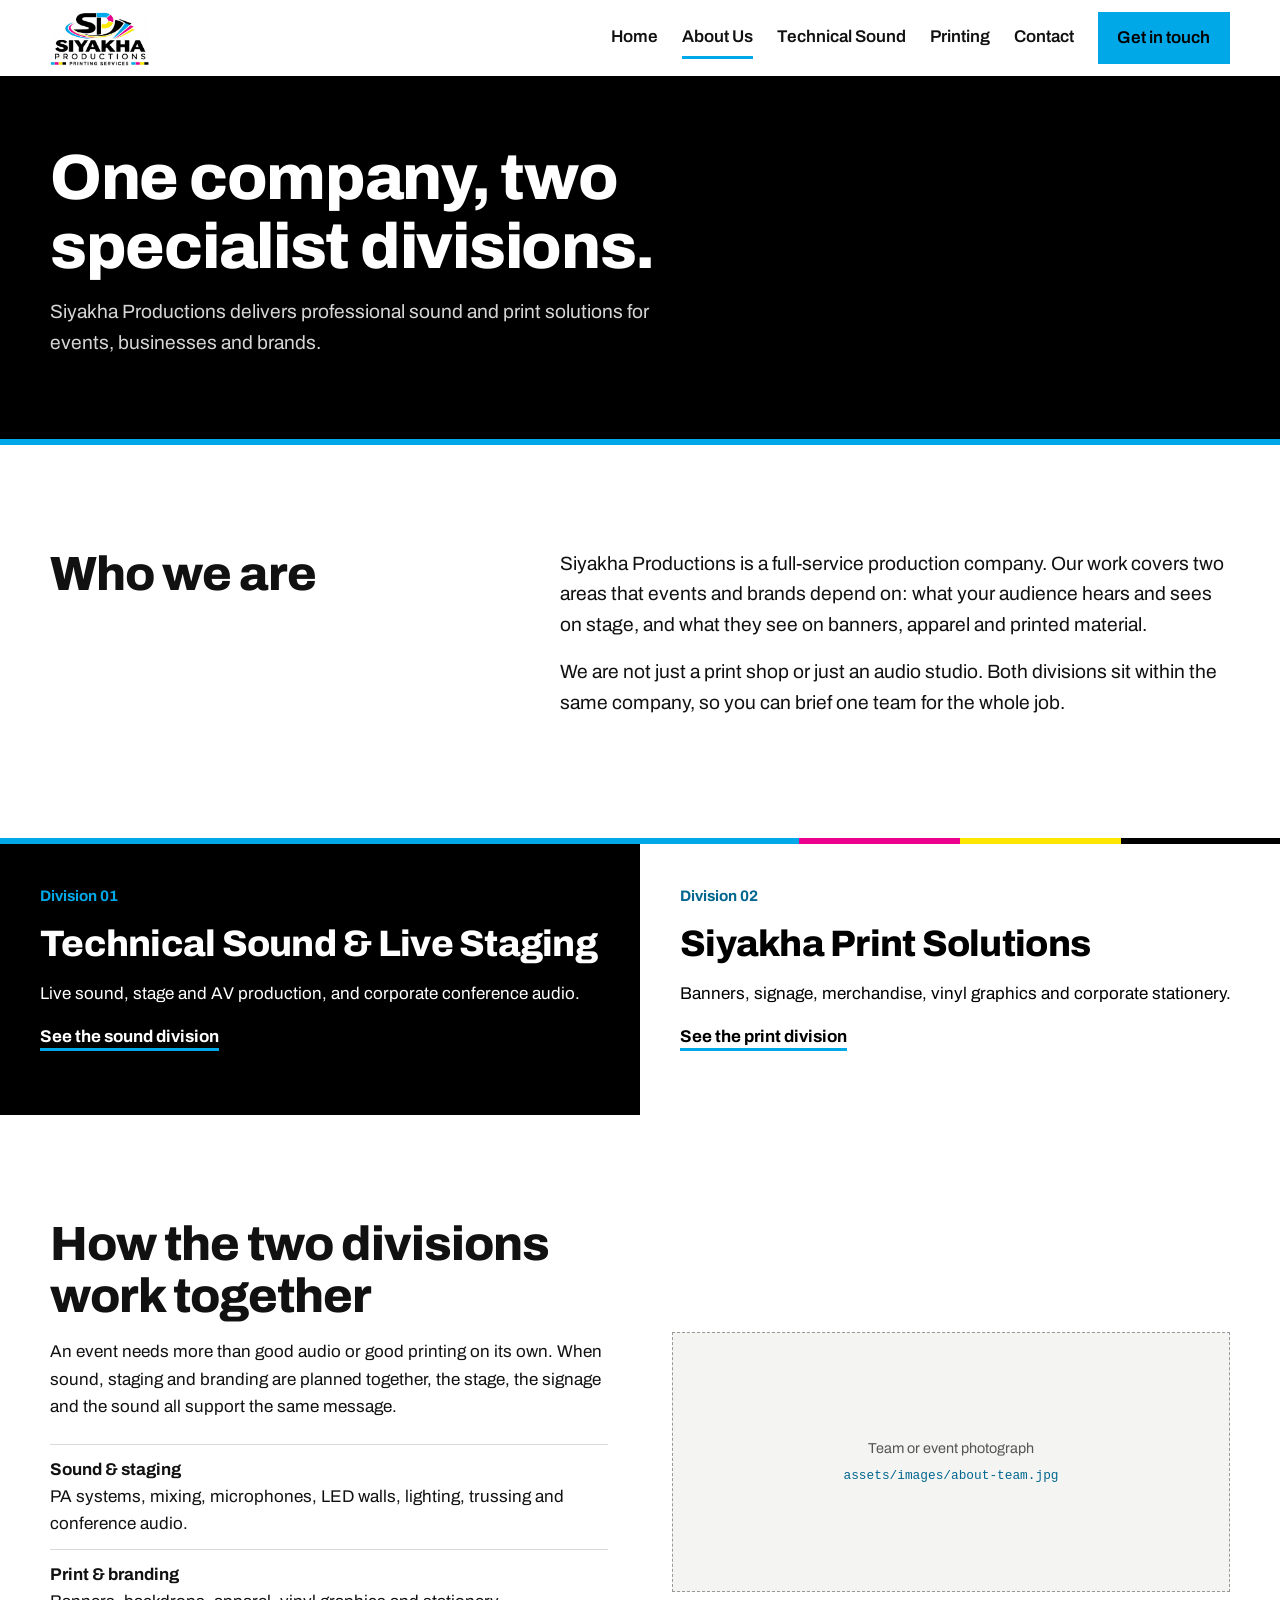
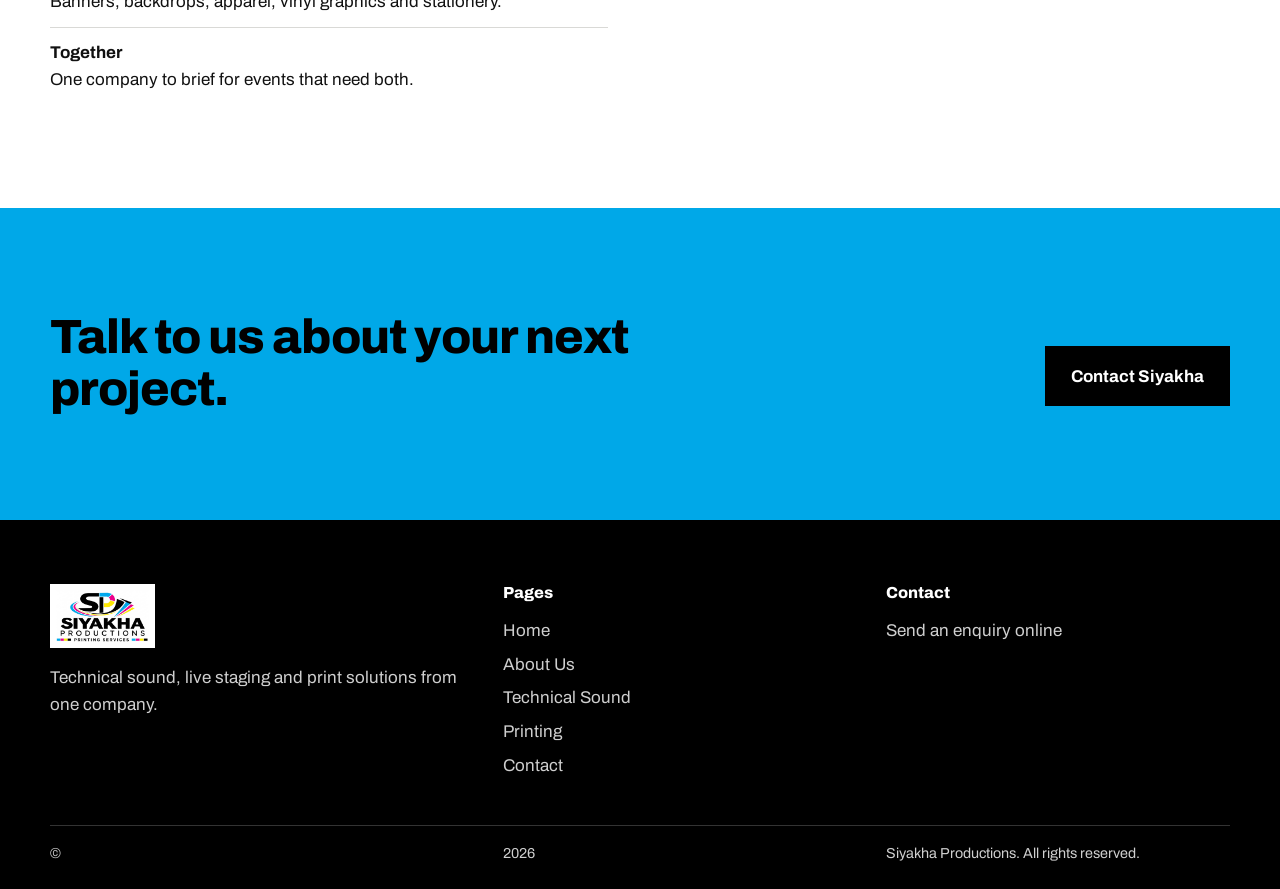
<file: about.html>
<!DOCTYPE html>
<html lang="en">
<head>
<meta charset="utf-8">
<meta name="viewport" content="width=device-width, initial-scale=1">
<title>About Us | Siyakha Productions</title>
<meta name="description" content="Siyakha Productions is a full-service production company with two specialised divisions: technical sound and live staging, and print solutions.">
<meta property="og:title" content="About Us | Siyakha Productions">
<meta property="og:description" content="Siyakha Productions is a full-service production company with two specialised divisions: technical sound and live staging, and print solutions.">
<meta property="og:type" content="website">
<!-- Add og:url, og:image and a canonical link once the final domain is confirmed -->
<link rel="preconnect" href="https://fonts.googleapis.com">
<link rel="preconnect" href="https://fonts.gstatic.com" crossorigin>
<link href="https://fonts.googleapis.com/css2?family=Archivo:wght@400;600;700;800&display=swap" rel="stylesheet">
<link rel="stylesheet" href="css/style.css">
</head>
<body>
<a class="skip" href="#main">Skip to content</a>
<header class="site-header">
  <div class="wrap">
    <a class="brand" href="index.html" aria-label="Siyakha Productions home"><img src="assets/logos/siyakha-logo.jpg" alt="Siyakha Productions logo" width="100" height="56"></a>
    <button class="menu-toggle" aria-expanded="false" aria-controls="site-nav">Menu</button>
    <nav class="nav" id="site-nav" aria-label="Main">
      <a href="index.html">Home</a><a href="about.html" aria-current="page">About Us</a><a href="technical-sound.html">Technical Sound</a><a href="printing.html">Printing</a><a href="contact.html">Contact</a>
      <a class="btn" href="contact.html">Get in touch</a>
    </nav>
  </div>
</header>
<main id="main">
  <section class="page-hero ">
    <div class="wrap">
      <h1>One company, two specialist divisions.</h1>
      <p class="lead">Siyakha Productions delivers professional sound and print solutions for events, businesses and brands.</p>
    </div>
  </section>

  <section class="intro" aria-labelledby="who-title">
    <div class="wrap">
      <h2 id="who-title">Who we are</h2>
      <div>
        <p>Siyakha Productions is a full-service production company. Our work covers two areas that events and brands depend on: what your audience hears and sees on stage, and what they see on banners, apparel and printed material.</p>
        <p>We are not just a print shop or just an audio studio. Both divisions sit within the same company, so you can brief one team for the whole job.</p>
      </div>
    </div>
  </section>
  <div class="doors" id="divisions">
    <a class="door sound" href="technical-sound.html">
      <span class="tag">Division 01</span>
      <h2>Technical Sound &amp; Live Staging</h2>
      <p>Live sound, stage and AV production, and corporate conference audio.</p>
      <span class="go">See the sound division</span>
    </a>
    <a class="door print" href="printing.html">
      <span class="tag">Division 02</span>
      <h2>Siyakha Print Solutions</h2>
      <p>Banners, signage, merchandise, vinyl graphics and corporate stationery.</p>
      <span class="go">See the print division</span>
    </a>
  </div>

  <section class="division" aria-labelledby="approach-title">
    <div class="wrap">
      <div>
        <h2 id="approach-title">How the two divisions work together</h2>
        <p>An event needs more than good audio or good printing on its own. When sound, staging and branding are planned together, the stage, the signage and the sound all support the same message.</p>
        <ul class="plain">
          <li><strong>Sound &amp; staging</strong>PA systems, mixing, microphones, LED walls, lighting, trussing and conference audio.</li>
          <li><strong>Print &amp; branding</strong>Banners, backdrops, apparel, vinyl graphics and stationery.</li>
          <li><strong>Together</strong>One company to brief for events that need both.</li>
        </ul>
      </div>
      <div class="ph light media" role="img" aria-label="Photo placeholder: Team or event photograph"><span>Team or event photograph<code>assets/images/about-team.jpg</code></span></div>
    </div>
  </section>
  <section class="cta" aria-labelledby="cta-title">
    <div class="wrap">
      <h2 id="cta-title">Talk to us about your next project.</h2>
      <div class="hero-actions"><a class="btn" href="contact.html">Contact Siyakha</a></div>
    </div>
  </section>
</main>
<footer class="site-footer">
  <div class="wrap">
    <div>
      <img src="assets/logos/siyakha-logo.jpg" alt="Siyakha Productions logo" width="115" height="64" loading="lazy">
      <p>Technical sound, live staging and print solutions from one company.</p>
    </div>
    <nav aria-label="Footer">
      <h2>Pages</h2>
      <ul>
        <li><a href="index.html">Home</a></li>
        <li><a href="about.html">About Us</a></li>
        <li><a href="technical-sound.html">Technical Sound</a></li>
        <li><a href="printing.html">Printing</a></li>
        <li><a href="contact.html">Contact</a></li>
      </ul>
    </nav>
    <div>
      <h2>Contact</h2>
      <!-- Add verified phone, email and address here once supplied -->
      <p><a href="contact.html">Send an enquiry online</a></p>
    </div>
  </div>
  <div class="wrap legal">&copy; <span id="year">2026</span> Siyakha Productions. All rights reserved.</div>
</footer>
<script src="js/main.js"></script>
</body>
</html>
</file>
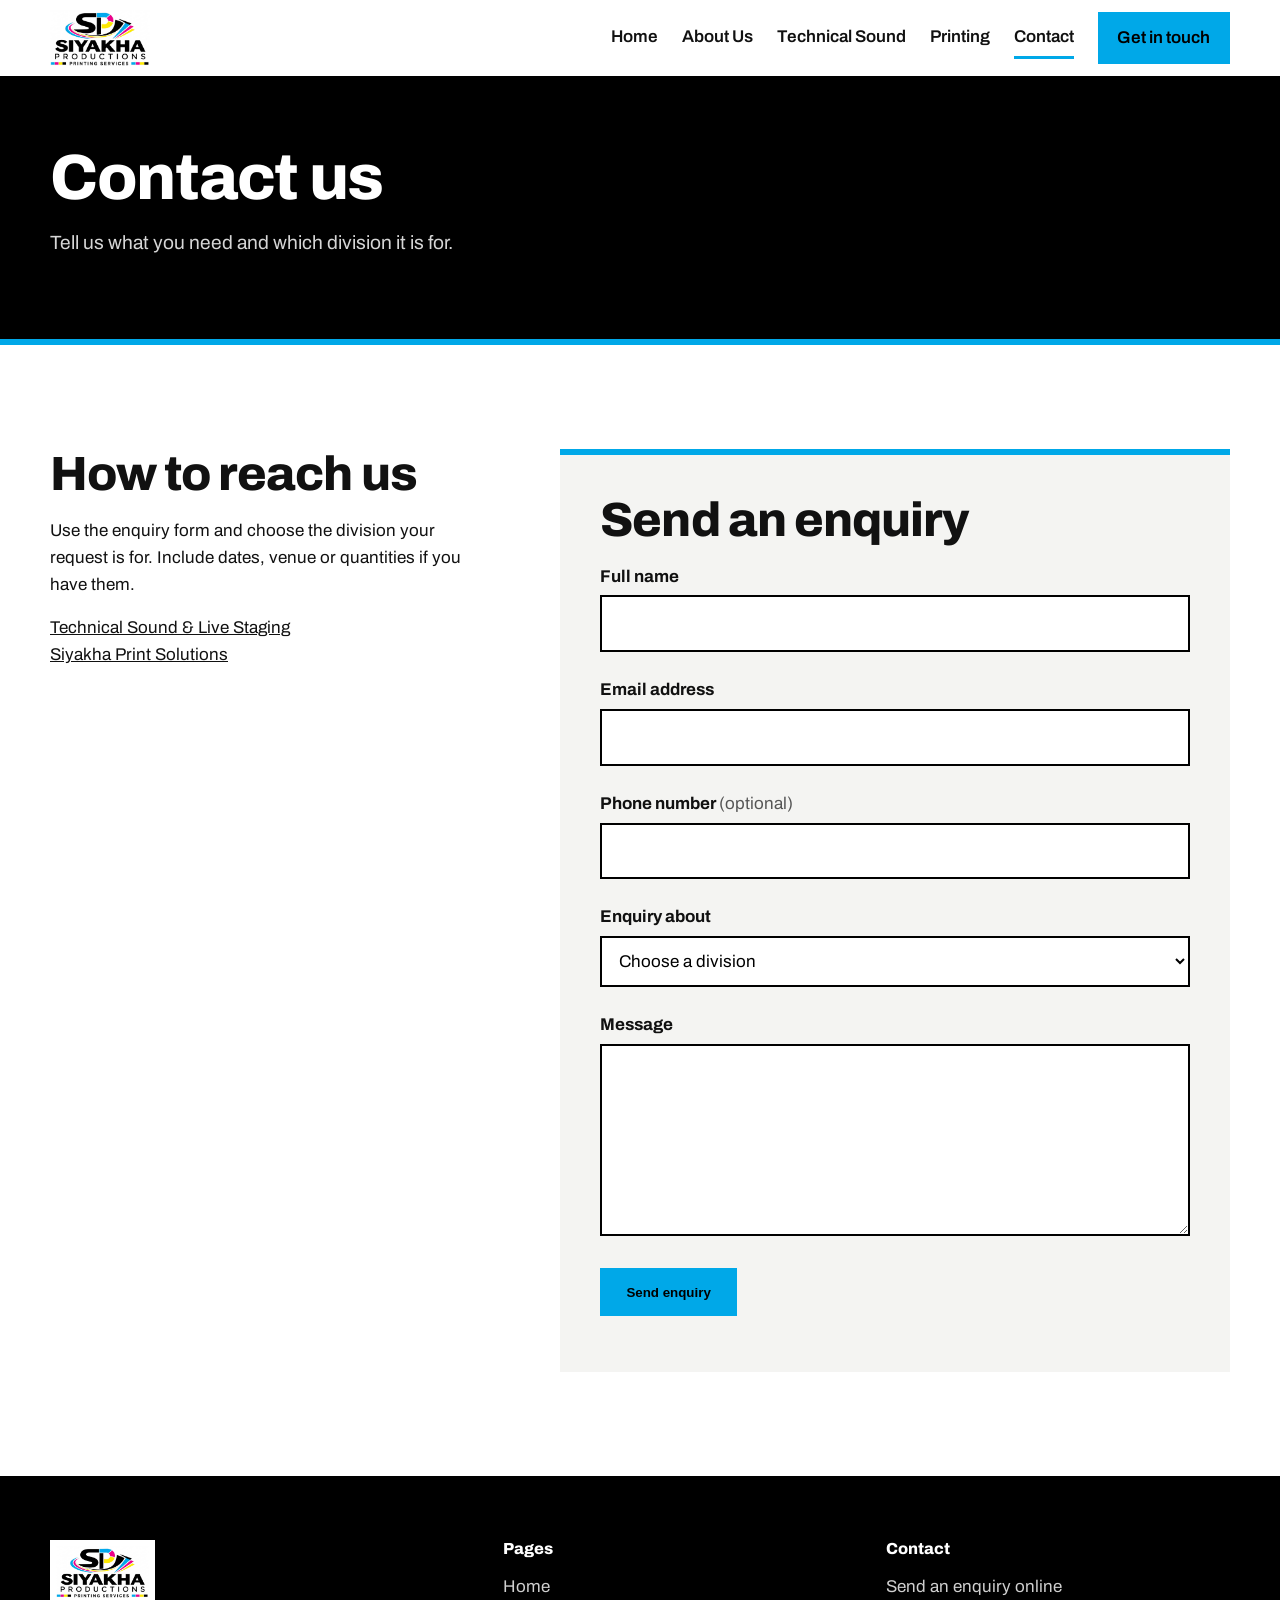
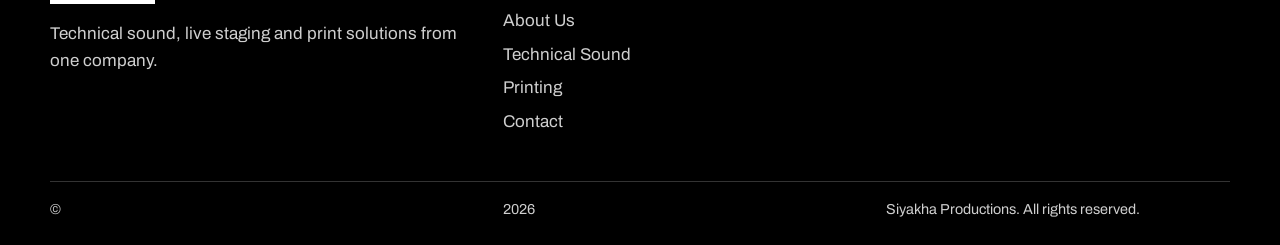
<file: contact.html>
<!DOCTYPE html>
<html lang="en">
<head>
<meta charset="utf-8">
<meta name="viewport" content="width=device-width, initial-scale=1">
<title>Contact | Siyakha Productions</title>
<meta name="description" content="Send an enquiry to Siyakha Productions about technical sound and live staging or print solutions.">
<meta property="og:title" content="Contact | Siyakha Productions">
<meta property="og:description" content="Send an enquiry to Siyakha Productions about technical sound and live staging or print solutions.">
<meta property="og:type" content="website">
<!-- Add og:url, og:image and a canonical link once the final domain is confirmed -->
<link rel="preconnect" href="https://fonts.googleapis.com">
<link rel="preconnect" href="https://fonts.gstatic.com" crossorigin>
<link href="https://fonts.googleapis.com/css2?family=Archivo:wght@400;600;700;800&display=swap" rel="stylesheet">
<link rel="stylesheet" href="css/style.css">
</head>
<body>
<a class="skip" href="#main">Skip to content</a>
<header class="site-header">
  <div class="wrap">
    <a class="brand" href="index.html" aria-label="Siyakha Productions home"><img src="assets/logos/siyakha-logo.jpg" alt="Siyakha Productions logo" width="100" height="56"></a>
    <button class="menu-toggle" aria-expanded="false" aria-controls="site-nav">Menu</button>
    <nav class="nav" id="site-nav" aria-label="Main">
      <a href="index.html">Home</a><a href="about.html">About Us</a><a href="technical-sound.html">Technical Sound</a><a href="printing.html">Printing</a><a href="contact.html" aria-current="page">Contact</a>
      <a class="btn" href="contact.html">Get in touch</a>
    </nav>
  </div>
</header>
<main id="main">
  <section class="page-hero ">
    <div class="wrap">
      <h1>Contact us</h1>
      <p class="lead">Tell us what you need and which division it is for.</p>
    </div>
  </section>

  <section class="contact" aria-labelledby="form-title">
    <div class="wrap">
      <div class="contact-info">
        <h2>How to reach us</h2>
        <!-- Add verified phone, email and address here (use tel: and mailto: links) -->
        <p>Use the enquiry form and choose the division your request is for. Include dates, venue or quantities if you have them.</p>
        <p><a href="technical-sound.html">Technical Sound &amp; Live Staging</a><br><a href="printing.html">Siyakha Print Solutions</a></p>
      </div>
      <form id="enquiry-form" class="form" method="post" novalidate data-endpoint="https://formspree.io/f/YOUR_FORM_ID">
        <h2 id="form-title">Send an enquiry</h2>
        <div class="field"><label for="name">Full name</label><input id="name" name="name" type="text" autocomplete="name" required aria-describedby="name-err"><span class="err" id="name-err"></span></div>
        <div class="field"><label for="email">Email address</label><input id="email" name="email" type="email" autocomplete="email" required aria-describedby="email-err"><span class="err" id="email-err"></span></div>
        <div class="field"><label for="phone">Phone number <span class="opt">(optional)</span></label><input id="phone" name="phone" type="tel" autocomplete="tel"></div>
        <div class="field"><label for="division">Enquiry about</label>
          <select id="division" name="division" required aria-describedby="division-err"><option value="">Choose a division</option><option value="sound">Technical Sound &amp; Live Staging</option><option value="print">Siyakha Print Solutions</option></select><span class="err" id="division-err"></span></div>
        <div class="field"><label for="message">Message</label><textarea id="message" name="message" rows="6" required aria-describedby="message-err"></textarea><span class="err" id="message-err"></span></div>
        <div class="hp" aria-hidden="true"><label for="_gotcha">Leave this empty</label><input id="_gotcha" name="_gotcha" type="text" tabindex="-1" autocomplete="off"></div>
        <button class="btn" type="submit">Send enquiry</button>
        <p class="status" id="form-status" role="status" aria-live="polite"></p>
      </form>
    </div>
  </section>
</main>
<footer class="site-footer">
  <div class="wrap">
    <div>
      <img src="assets/logos/siyakha-logo.jpg" alt="Siyakha Productions logo" width="115" height="64" loading="lazy">
      <p>Technical sound, live staging and print solutions from one company.</p>
    </div>
    <nav aria-label="Footer">
      <h2>Pages</h2>
      <ul>
        <li><a href="index.html">Home</a></li>
        <li><a href="about.html">About Us</a></li>
        <li><a href="technical-sound.html">Technical Sound</a></li>
        <li><a href="printing.html">Printing</a></li>
        <li><a href="contact.html">Contact</a></li>
      </ul>
    </nav>
    <div>
      <h2>Contact</h2>
      <!-- Add verified phone, email and address here once supplied -->
      <p><a href="contact.html">Send an enquiry online</a></p>
    </div>
  </div>
  <div class="wrap legal">&copy; <span id="year">2026</span> Siyakha Productions. All rights reserved.</div>
</footer>
<script src="js/main.js"></script><script src="js/forms.js"></script>
</body>
</html>
</file>
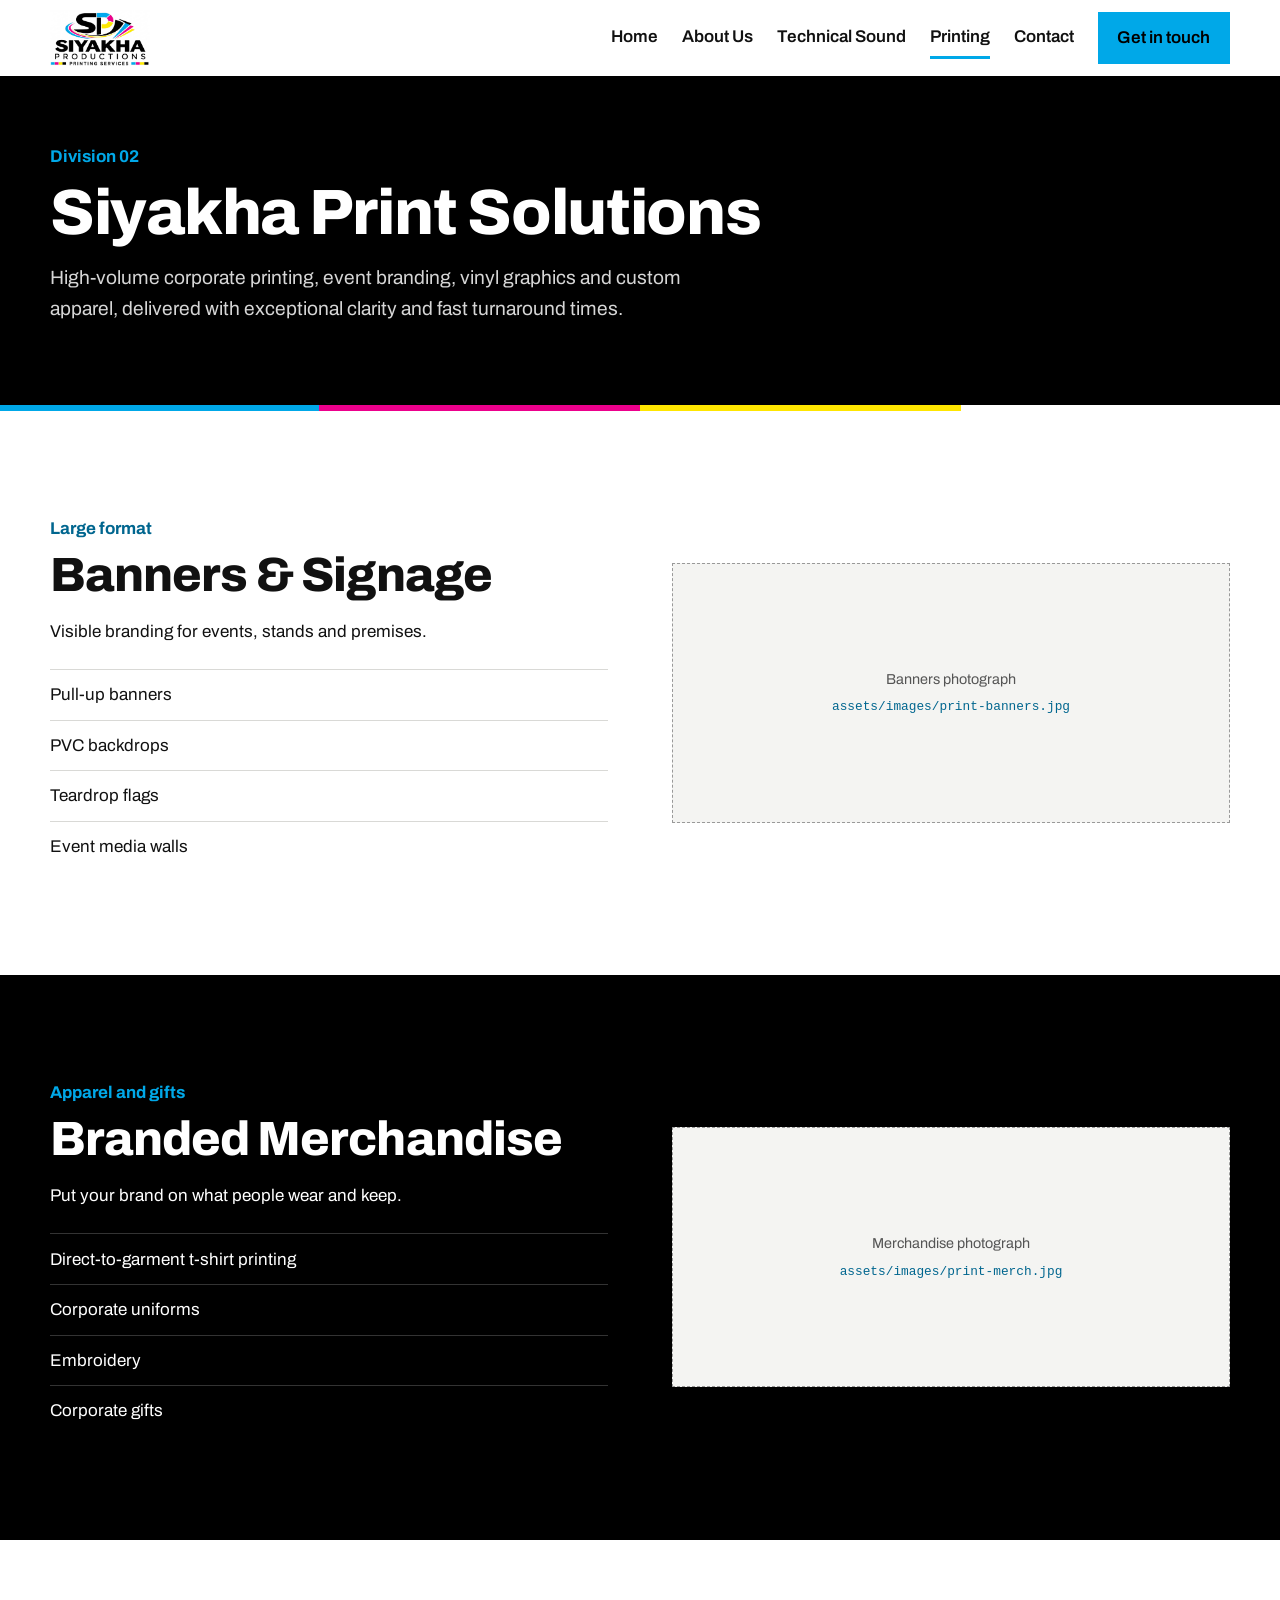
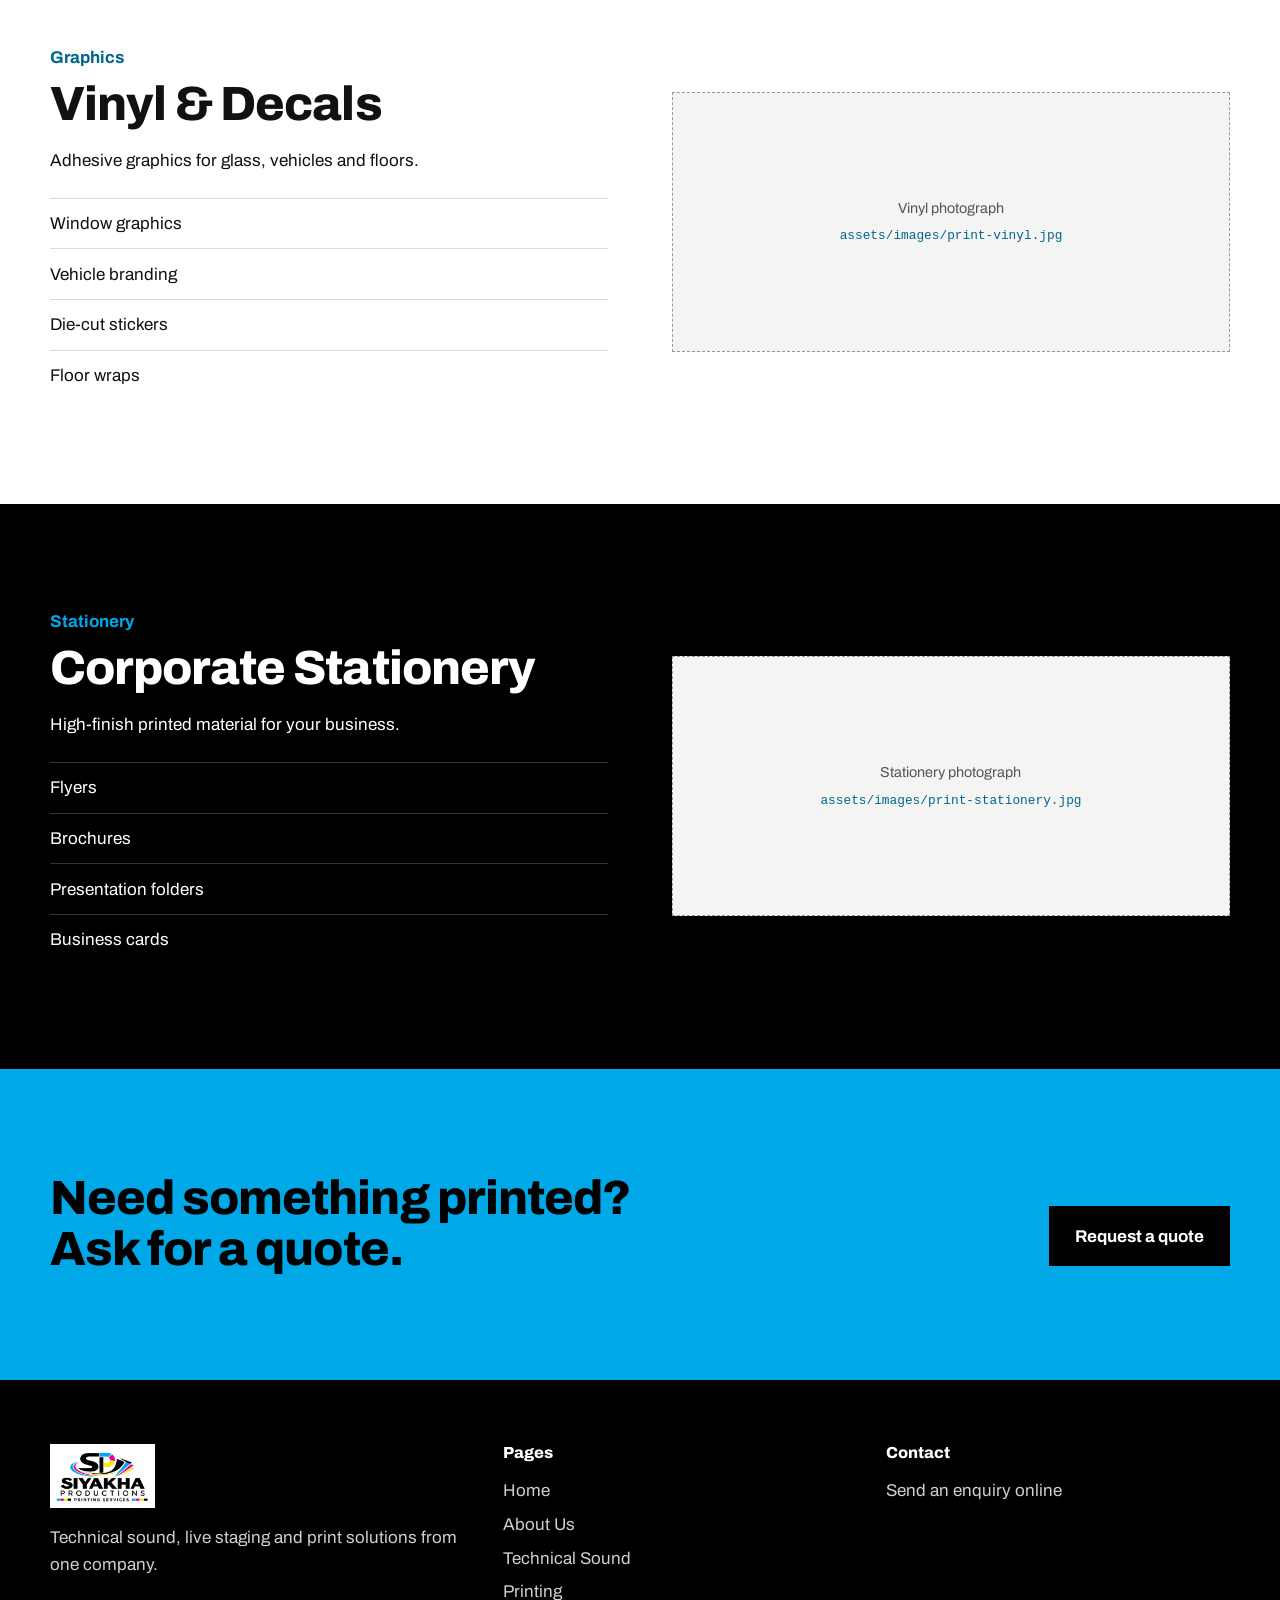
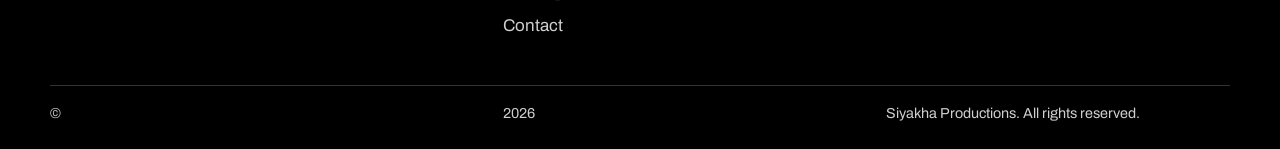
<file: printing.html>
<!DOCTYPE html>
<html lang="en">
<head>
<meta charset="utf-8">
<meta name="viewport" content="width=device-width, initial-scale=1">
<title>Siyakha Print Solutions | Siyakha Productions</title>
<meta name="description" content="Banners and signage, branded merchandise, vinyl and decals, and corporate stationery with fast turnaround.">
<meta property="og:title" content="Siyakha Print Solutions | Siyakha Productions">
<meta property="og:description" content="Banners and signage, branded merchandise, vinyl and decals, and corporate stationery with fast turnaround.">
<meta property="og:type" content="website">
<!-- Add og:url, og:image and a canonical link once the final domain is confirmed -->
<link rel="preconnect" href="https://fonts.googleapis.com">
<link rel="preconnect" href="https://fonts.gstatic.com" crossorigin>
<link href="https://fonts.googleapis.com/css2?family=Archivo:wght@400;600;700;800&display=swap" rel="stylesheet">
<link rel="stylesheet" href="css/style.css">
</head>
<body>
<a class="skip" href="#main">Skip to content</a>
<header class="site-header">
  <div class="wrap">
    <a class="brand" href="index.html" aria-label="Siyakha Productions home"><img src="assets/logos/siyakha-logo.jpg" alt="Siyakha Productions logo" width="100" height="56"></a>
    <button class="menu-toggle" aria-expanded="false" aria-controls="site-nav">Menu</button>
    <nav class="nav" id="site-nav" aria-label="Main">
      <a href="index.html">Home</a><a href="about.html">About Us</a><a href="technical-sound.html">Technical Sound</a><a href="printing.html" aria-current="page">Printing</a><a href="contact.html">Contact</a>
      <a class="btn" href="contact.html">Get in touch</a>
    </nav>
  </div>
</header>
<main id="main">
  <section class="page-hero print">
    <div class="wrap">
      <span class="tag">Division 02</span><h1>Siyakha Print Solutions</h1>
      <p class="lead">High-volume corporate printing, event branding, vinyl graphics and custom apparel, delivered with exceptional clarity and fast turnaround times.</p>
    </div>
  </section>
  <section class="division " aria-labelledby="banners-title">
    <div class="wrap">
      <div>
        <span class="tag">Large format</span>
        <h2 id="banners-title">Banners &amp; Signage</h2>
        <p>Visible branding for events, stands and premises.</p>
        <ul class="plain"><li>Pull-up banners</li><li>PVC backdrops</li><li>Teardrop flags</li><li>Event media walls</li></ul>
      </div>
      <div class="ph light media" role="img" aria-label="Photo placeholder: Banners photograph"><span>Banners photograph<code>assets/images/print-banners.jpg</code></span></div>
    </div>
  </section>
  <section class="division dark  flip" aria-labelledby="merch-title">
    <div class="wrap">
      <div>
        <span class="tag">Apparel and gifts</span>
        <h2 id="merch-title">Branded Merchandise</h2>
        <p>Put your brand on what people wear and keep.</p>
        <ul class="plain"><li>Direct-to-garment t-shirt printing</li><li>Corporate uniforms</li><li>Embroidery</li><li>Corporate gifts</li></ul>
      </div>
      <div class="ph light media" role="img" aria-label="Photo placeholder: Merchandise photograph"><span>Merchandise photograph<code>assets/images/print-merch.jpg</code></span></div>
    </div>
  </section>
  <section class="division " aria-labelledby="vinyl-title">
    <div class="wrap">
      <div>
        <span class="tag">Graphics</span>
        <h2 id="vinyl-title">Vinyl &amp; Decals</h2>
        <p>Adhesive graphics for glass, vehicles and floors.</p>
        <ul class="plain"><li>Window graphics</li><li>Vehicle branding</li><li>Die-cut stickers</li><li>Floor wraps</li></ul>
      </div>
      <div class="ph light media" role="img" aria-label="Photo placeholder: Vinyl photograph"><span>Vinyl photograph<code>assets/images/print-vinyl.jpg</code></span></div>
    </div>
  </section>
  <section class="division dark  flip" aria-labelledby="stationery-title">
    <div class="wrap">
      <div>
        <span class="tag">Stationery</span>
        <h2 id="stationery-title">Corporate Stationery</h2>
        <p>High-finish printed material for your business.</p>
        <ul class="plain"><li>Flyers</li><li>Brochures</li><li>Presentation folders</li><li>Business cards</li></ul>
      </div>
      <div class="ph light media" role="img" aria-label="Photo placeholder: Stationery photograph"><span>Stationery photograph<code>assets/images/print-stationery.jpg</code></span></div>
    </div>
  </section>
  <section class="cta" aria-labelledby="cta-title">
    <div class="wrap">
      <h2 id="cta-title">Need something printed? Ask for a quote.</h2>
      <div class="hero-actions"><a class="btn" href="contact.html?division=print">Request a quote</a></div>
    </div>
  </section>
</main>
<footer class="site-footer">
  <div class="wrap">
    <div>
      <img src="assets/logos/siyakha-logo.jpg" alt="Siyakha Productions logo" width="115" height="64" loading="lazy">
      <p>Technical sound, live staging and print solutions from one company.</p>
    </div>
    <nav aria-label="Footer">
      <h2>Pages</h2>
      <ul>
        <li><a href="index.html">Home</a></li>
        <li><a href="about.html">About Us</a></li>
        <li><a href="technical-sound.html">Technical Sound</a></li>
        <li><a href="printing.html">Printing</a></li>
        <li><a href="contact.html">Contact</a></li>
      </ul>
    </nav>
    <div>
      <h2>Contact</h2>
      <!-- Add verified phone, email and address here once supplied -->
      <p><a href="contact.html">Send an enquiry online</a></p>
    </div>
  </div>
  <div class="wrap legal">&copy; <span id="year">2026</span> Siyakha Productions. All rights reserved.</div>
</footer>
<script src="js/main.js"></script>
</body>
</html>
</file>
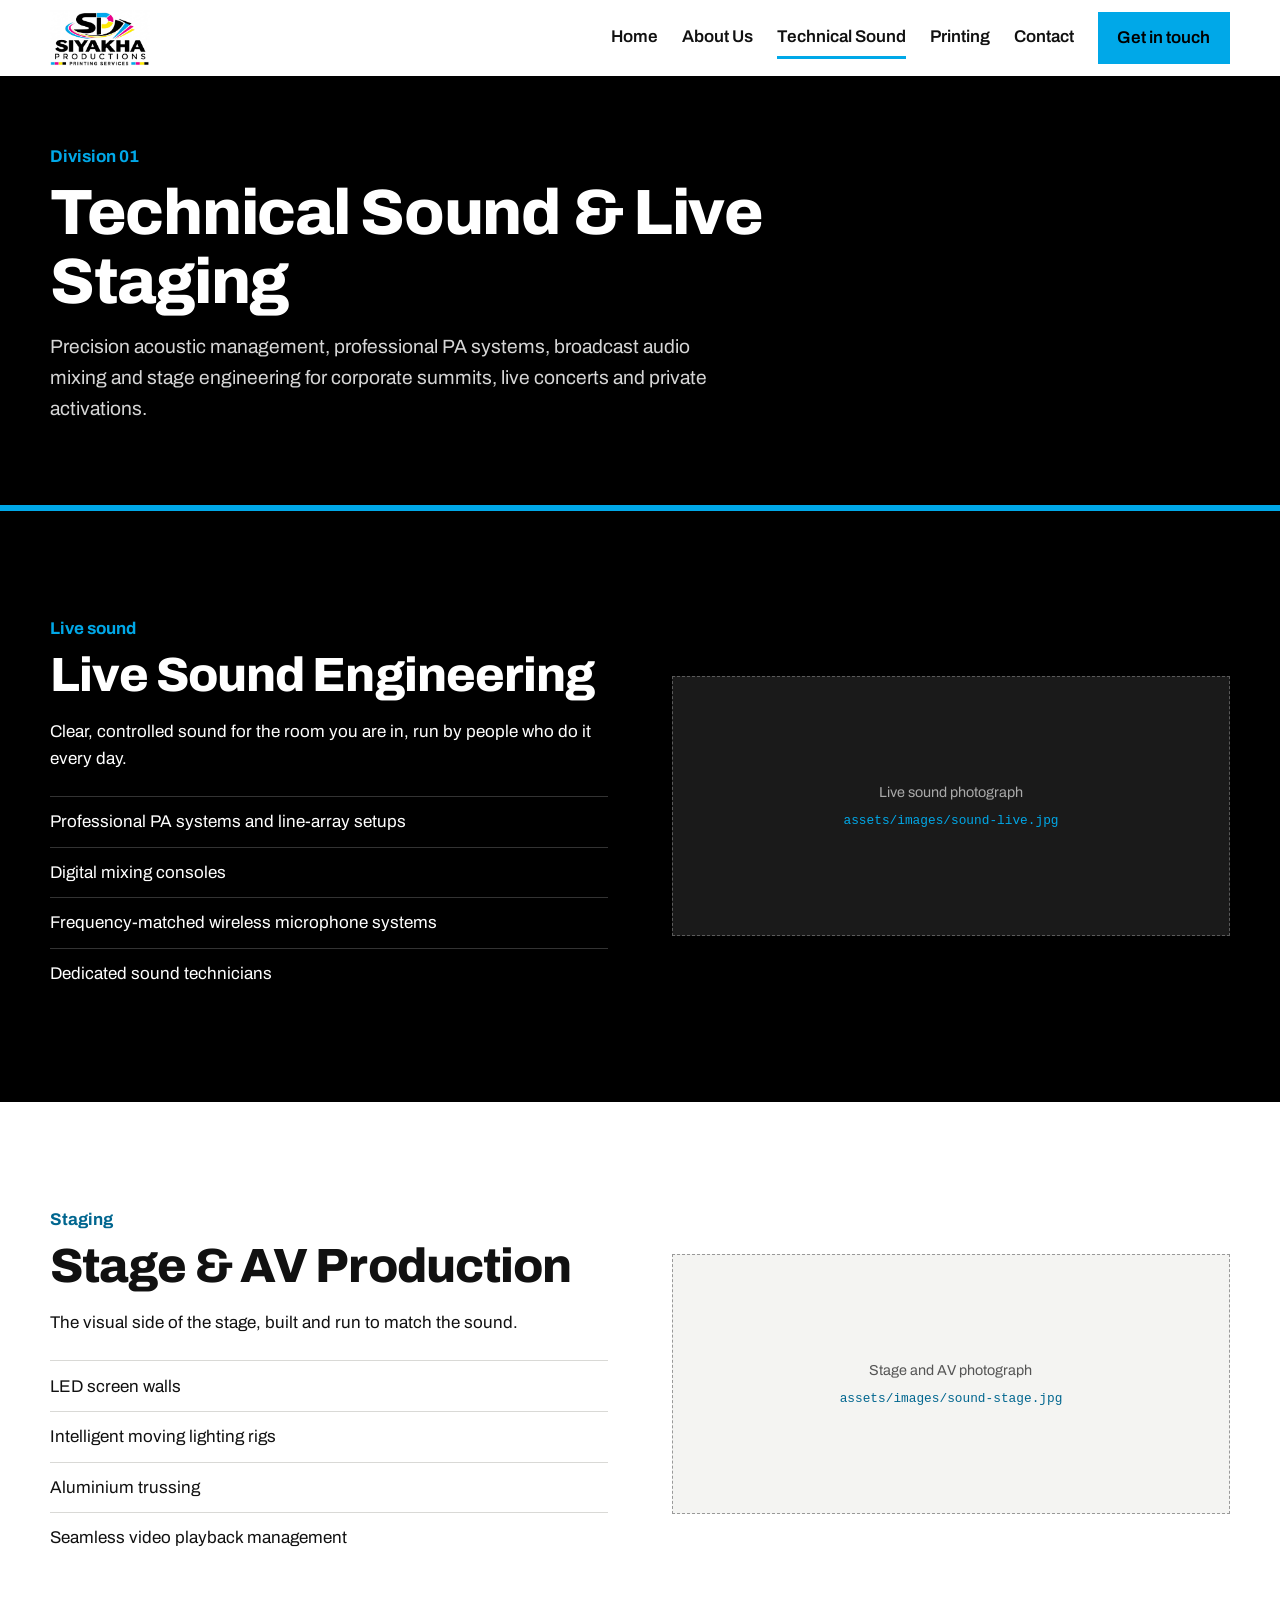
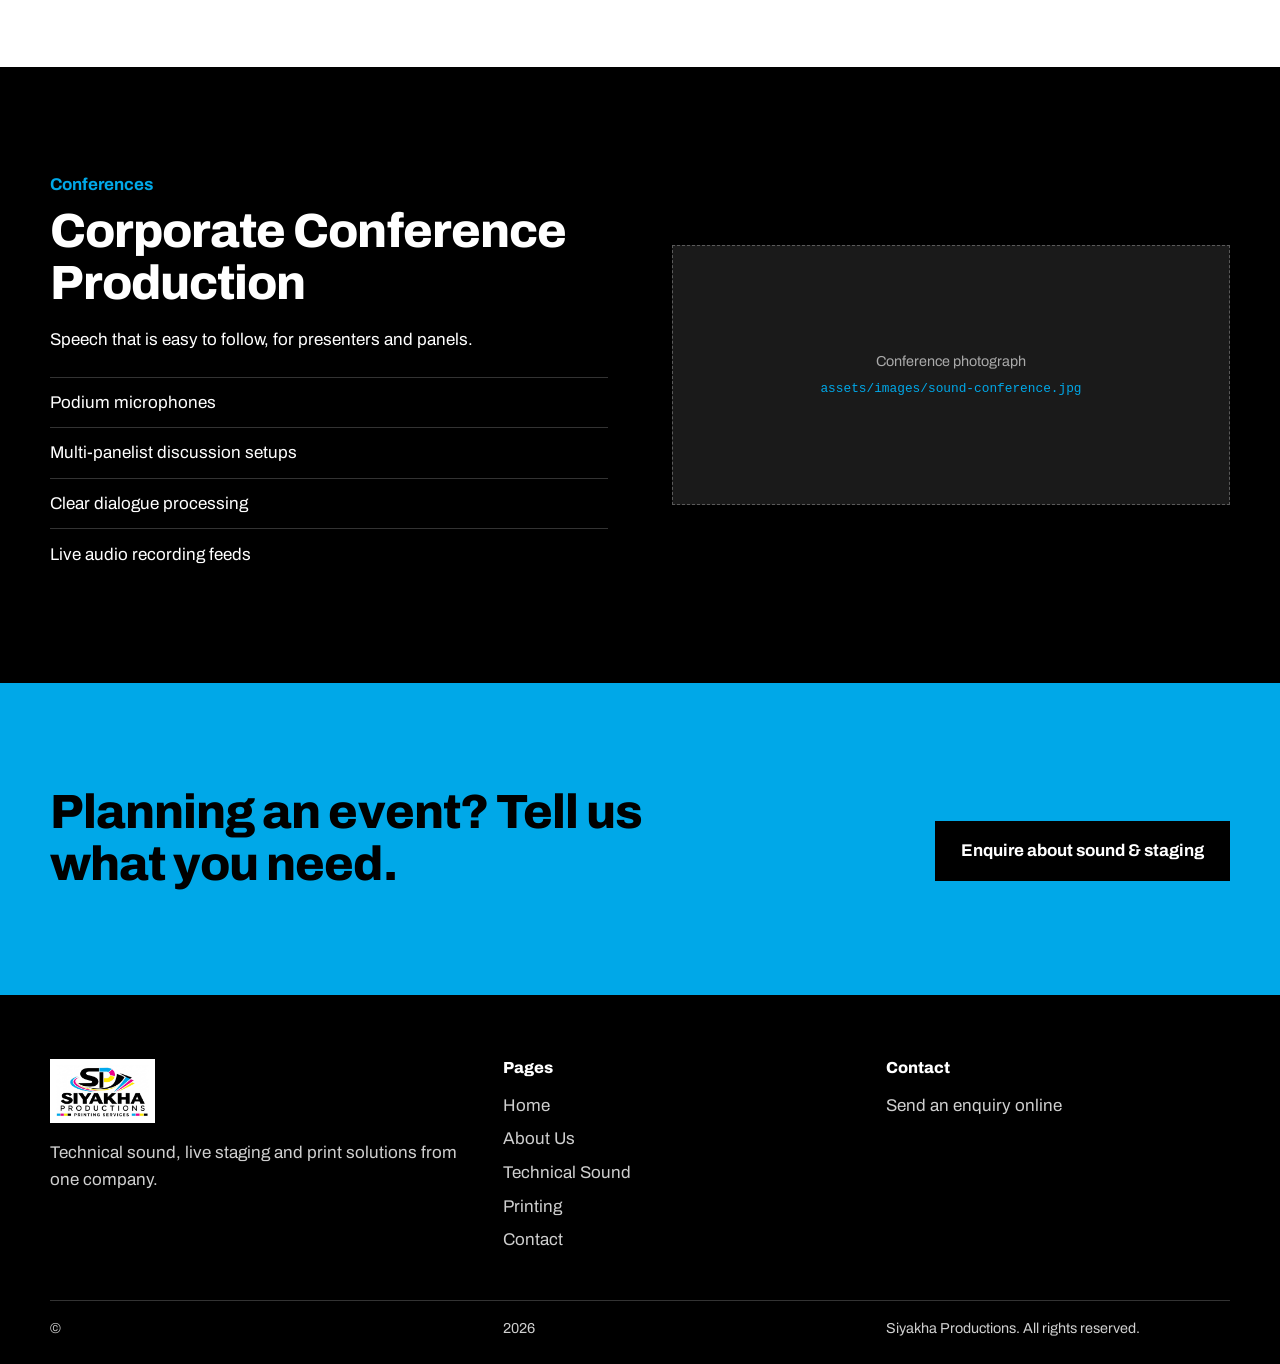
<file: technical-sound.html>
<!DOCTYPE html>
<html lang="en">
<head>
<meta charset="utf-8">
<meta name="viewport" content="width=device-width, initial-scale=1">
<title>Technical Sound &amp; Live Staging | Siyakha Productions</title>
<meta name="description" content="Live sound engineering, stage and AV production and corporate conference production for summits, concerts and private events.">
<meta property="og:title" content="Technical Sound &amp; Live Staging | Siyakha Productions">
<meta property="og:description" content="Live sound engineering, stage and AV production and corporate conference production for summits, concerts and private events.">
<meta property="og:type" content="website">
<!-- Add og:url, og:image and a canonical link once the final domain is confirmed -->
<link rel="preconnect" href="https://fonts.googleapis.com">
<link rel="preconnect" href="https://fonts.gstatic.com" crossorigin>
<link href="https://fonts.googleapis.com/css2?family=Archivo:wght@400;600;700;800&display=swap" rel="stylesheet">
<link rel="stylesheet" href="css/style.css">
</head>
<body>
<a class="skip" href="#main">Skip to content</a>
<header class="site-header">
  <div class="wrap">
    <a class="brand" href="index.html" aria-label="Siyakha Productions home"><img src="assets/logos/siyakha-logo.jpg" alt="Siyakha Productions logo" width="100" height="56"></a>
    <button class="menu-toggle" aria-expanded="false" aria-controls="site-nav">Menu</button>
    <nav class="nav" id="site-nav" aria-label="Main">
      <a href="index.html">Home</a><a href="about.html">About Us</a><a href="technical-sound.html" aria-current="page">Technical Sound</a><a href="printing.html">Printing</a><a href="contact.html">Contact</a>
      <a class="btn" href="contact.html">Get in touch</a>
    </nav>
  </div>
</header>
<main id="main">
  <section class="page-hero sound">
    <div class="wrap">
      <span class="tag">Division 01</span><h1>Technical Sound &amp; Live Staging</h1>
      <p class="lead">Precision acoustic management, professional PA systems, broadcast audio mixing and stage engineering for corporate summits, live concerts and private activations.</p>
    </div>
  </section>
  <section class="division dark" aria-labelledby="live-title">
    <div class="wrap">
      <div>
        <span class="tag">Live sound</span>
        <h2 id="live-title">Live Sound Engineering</h2>
        <p>Clear, controlled sound for the room you are in, run by people who do it every day.</p>
        <ul class="plain"><li>Professional PA systems and line-array setups</li><li>Digital mixing consoles</li><li>Frequency-matched wireless microphone systems</li><li>Dedicated sound technicians</li></ul>
      </div>
      <div class="ph  media" role="img" aria-label="Photo placeholder: Live sound photograph"><span>Live sound photograph<code>assets/images/sound-live.jpg</code></span></div>
    </div>
  </section>
  <section class="division   flip" aria-labelledby="stage-title">
    <div class="wrap">
      <div>
        <span class="tag">Staging</span>
        <h2 id="stage-title">Stage &amp; AV Production</h2>
        <p>The visual side of the stage, built and run to match the sound.</p>
        <ul class="plain"><li>LED screen walls</li><li>Intelligent moving lighting rigs</li><li>Aluminium trussing</li><li>Seamless video playback management</li></ul>
      </div>
      <div class="ph light media" role="img" aria-label="Photo placeholder: Stage and AV photograph"><span>Stage and AV photograph<code>assets/images/sound-stage.jpg</code></span></div>
    </div>
  </section>
  <section class="division dark" aria-labelledby="conf-title">
    <div class="wrap">
      <div>
        <span class="tag">Conferences</span>
        <h2 id="conf-title">Corporate Conference Production</h2>
        <p>Speech that is easy to follow, for presenters and panels.</p>
        <ul class="plain"><li>Podium microphones</li><li>Multi-panelist discussion setups</li><li>Clear dialogue processing</li><li>Live audio recording feeds</li></ul>
      </div>
      <div class="ph  media" role="img" aria-label="Photo placeholder: Conference photograph"><span>Conference photograph<code>assets/images/sound-conference.jpg</code></span></div>
    </div>
  </section>
  <section class="cta" aria-labelledby="cta-title">
    <div class="wrap">
      <h2 id="cta-title">Planning an event? Tell us what you need.</h2>
      <div class="hero-actions"><a class="btn" href="contact.html?division=sound">Enquire about sound &amp; staging</a></div>
    </div>
  </section>
</main>
<footer class="site-footer">
  <div class="wrap">
    <div>
      <img src="assets/logos/siyakha-logo.jpg" alt="Siyakha Productions logo" width="115" height="64" loading="lazy">
      <p>Technical sound, live staging and print solutions from one company.</p>
    </div>
    <nav aria-label="Footer">
      <h2>Pages</h2>
      <ul>
        <li><a href="index.html">Home</a></li>
        <li><a href="about.html">About Us</a></li>
        <li><a href="technical-sound.html">Technical Sound</a></li>
        <li><a href="printing.html">Printing</a></li>
        <li><a href="contact.html">Contact</a></li>
      </ul>
    </nav>
    <div>
      <h2>Contact</h2>
      <!-- Add verified phone, email and address here once supplied -->
      <p><a href="contact.html">Send an enquiry online</a></p>
    </div>
  </div>
  <div class="wrap legal">&copy; <span id="year">2026</span> Siyakha Productions. All rights reserved.</div>
</footer>
<script src="js/main.js"></script>
</body>
</html>
</file>
<file: css/style.css>
/* Siyakha Productions - design tokens, layout, responsive and motion in one file */
:root{
  --black:#000; --ink:#111; --white:#fff; --paper:#f4f4f2; --line:#d9d9d6;
  --cyan:#00a8e8;        /* accent, taken from the logo */
  --cyan-text:#00668f;   /* cyan for text on white (passes contrast) */
  --magenta:#ec008c; --yellow:#ffe600;
  --font:"Archivo","Helvetica Neue",Arial,sans-serif;
  --s1:.5rem; --s2:1rem; --s3:1.5rem; --s4:2.5rem; --s5:4rem; --s6:6.5rem;
  --max:1180px;
}
*,*::before,*::after{box-sizing:border-box}
html{scroll-behavior:smooth}
body{margin:0;font-family:var(--font);color:var(--ink);background:var(--white);line-height:1.6;font-size:1.0625rem}
img{max-width:100%;display:block}
a{color:inherit}
h1,h2,h3{line-height:1.08;margin:0 0 var(--s2);font-weight:800;letter-spacing:-.02em}
h1{font-size:clamp(2.6rem,6.4vw,5.2rem)}
h2{font-size:clamp(1.9rem,4vw,3rem)}
h3{font-size:1.35rem;letter-spacing:-.01em}
p{margin:0 0 var(--s2);max-width:62ch}
:focus-visible{outline:3px solid var(--cyan);outline-offset:3px}
.skip{position:absolute;left:-999px;top:0;background:var(--cyan);color:#000;padding:.7rem 1rem;z-index:100}
.skip:focus{left:0}
.wrap{width:min(100% - 2.5rem,var(--max));margin-inline:auto}
section{padding-block:var(--s6)}

/* Buttons */
.btn{display:inline-block;padding:.9rem 1.5rem;font-weight:700;text-decoration:none;border:2px solid var(--cyan);background:var(--cyan);color:#000;transition:background .2s,color .2s}
.btn:hover{background:#000;color:var(--cyan);border-color:var(--cyan)}
.btn.ghost{background:transparent;color:inherit;border-color:currentColor}
.btn.ghost:hover{background:var(--white);color:#000;border-color:var(--white)}

/* Header (white, so the supplied logo sits on its own background) */
.site-header{position:sticky;top:0;z-index:50;background:var(--white);border-bottom:3px solid #000}
.site-header .wrap{display:flex;align-items:center;justify-content:space-between;gap:var(--s3);min-height:76px}
.brand img{height:56px;width:auto}
.nav{display:flex;align-items:center;gap:var(--s3)}
.nav a{text-decoration:none;font-weight:600;padding:.4rem 0;border-bottom:3px solid transparent}
.nav a:hover,.nav a[aria-current="page"]{border-color:var(--cyan)}
.nav .btn{border-bottom:2px solid var(--cyan);padding:.65rem 1.1rem}
.menu-toggle{display:none;background:#000;color:#fff;border:0;padding:.7rem 1rem;font:inherit;font-weight:700;cursor:pointer}

/* Hero */
.hero{background:#000;color:#fff;padding-block:var(--s5) 0}
.hero h1{max-width:14ch}
.hero .lead{font-size:1.25rem;color:#d6d6d6;max-width:46ch}
.hero-actions{display:flex;flex-wrap:wrap;gap:var(--s2);margin-top:var(--s3)}
.hero-top{display:grid;grid-template-columns:1.15fr .85fr;gap:var(--s4);align-items:end;padding-bottom:var(--s5)}
.ph{position:relative;background:#1a1a1a;border:1px dashed #5a5a5a;color:#aaa;display:grid;place-items:center;text-align:center;padding:var(--s2);font-size:.9rem;min-height:260px}
.ph.light{background:var(--paper);border-color:#999;color:#555}
.ph code{display:block;margin-top:.4rem;font-size:.8rem;color:var(--cyan)}
.ph.light code{color:var(--cyan-text)}

/* The two divisions: the memorable moment */
.doors{display:grid;grid-template-columns:1fr 1fr}
.door{padding:var(--s4) var(--s4) var(--s5);text-decoration:none;display:block;transition:background .25s}
.door.sound{background:#000;color:#fff;border-top:6px solid var(--cyan)}
.door.print{background:#fff;color:#000;border-top:6px solid transparent;border-image:linear-gradient(90deg,var(--cyan) 25%,var(--magenta) 25% 50%,var(--yellow) 50% 75%,#000 75%) 1}
.door .tag{font-weight:700;font-size:.95rem;margin-bottom:var(--s2);display:block}
.door.sound .tag{color:var(--cyan)}
.door.print .tag{color:var(--cyan-text)}
.door h2{font-size:clamp(1.6rem,3vw,2.3rem)}
.door .go{font-weight:700;border-bottom:3px solid var(--cyan);padding-bottom:2px}
.door.sound:hover{background:#0b1a22}
.door.print:hover{background:var(--paper)}

/* Intro */
.intro .wrap{display:grid;grid-template-columns:.8fr 1.2fr;gap:var(--s5);align-items:start}
.intro p{font-size:1.2rem}

/* Division showcases */
.division{padding-block:var(--s6)}
.division.dark{background:#000;color:#fff}
.division .wrap{display:grid;grid-template-columns:1fr 1fr;gap:var(--s5);align-items:center}
.division.flip .media{order:2}
.division .tag{font-weight:700;color:var(--cyan-text);display:block;margin-bottom:var(--s1)}
.division.dark .tag{color:var(--cyan)}
.svc-list{list-style:none;padding:0;margin:var(--s3) 0}
.svc-list li{padding:var(--s2) 0;border-top:1px solid var(--line)}
.dark .svc-list li{border-color:#333}
.svc-list strong{display:block;font-size:1.1rem}
.svc-list span{color:#555}
.dark .svc-list span{color:#bdbdbd}

/* Selected services: a ruled table, not cards */
.services{background:var(--paper)}
.services .cols{display:grid;grid-template-columns:1fr 1fr;gap:var(--s5);margin-top:var(--s4)}
.services h3{border-bottom:3px solid #000;padding-bottom:.6rem}
.services ul{list-style:none;margin:0;padding:0;columns:1}
.services li{padding:.55rem 0;border-bottom:1px solid var(--line)}

/* Portfolio */
.portfolio .grid{display:grid;grid-template-columns:repeat(4,1fr);gap:var(--s2);margin-top:var(--s3)}
.portfolio .ph{min-height:200px}
.note{font-size:.95rem;color:#555;margin-top:var(--s2)}

/* Why choose */
.why{background:#000;color:#fff}
.why dl{display:grid;grid-template-columns:repeat(2,1fr);gap:0 var(--s5);margin:var(--s4) 0 0}
.why dt{font-weight:800;font-size:1.25rem;border-top:3px solid var(--cyan);padding-top:var(--s2)}
.why dd{margin:.4rem 0 var(--s3);color:#c9c9c9;max-width:48ch}

/* CTA */
.cta{background:var(--cyan);color:#000}
.cta .wrap{display:flex;flex-wrap:wrap;gap:var(--s3);align-items:center;justify-content:space-between}
.cta h2{margin:0;max-width:20ch}
.cta .btn{background:#000;color:#fff;border-color:#000}
.cta .btn:hover{background:#fff;color:#000}
.cta .btn.ghost{background:transparent;color:#000}
.cta .btn.ghost:hover{background:#fff;border-color:#fff}

/* Footer */
.site-footer{background:#000;color:#cfcfcf;padding-block:var(--s5) var(--s3)}
.site-footer .wrap{display:grid;grid-template-columns:1.2fr 1fr 1fr;gap:var(--s4)}
.site-footer img{height:64px;width:auto;background:#fff;padding:6px;margin-bottom:var(--s2)}
.site-footer h2{font-size:1rem;color:#fff;letter-spacing:0}
.site-footer ul{list-style:none;padding:0;margin:0}
.site-footer li{margin-bottom:.4rem}
.site-footer a{text-decoration:none}
.site-footer a:hover{color:var(--cyan)}
.legal{border-top:1px solid #333;margin-top:var(--s4);padding-top:var(--s2);font-size:.9rem}

/* Tablet */
@media (max-width:960px){
  section,.division{padding-block:var(--s5)}
  .hero-top,.intro .wrap,.division .wrap,.services .cols,.site-footer .wrap,.why dl{grid-template-columns:1fr}
  .division.flip .media{order:0}
  .portfolio .grid{grid-template-columns:1fr 1fr}
  .menu-toggle{display:block}
  .nav{display:none;position:absolute;left:0;right:0;top:100%;background:#fff;flex-direction:column;align-items:stretch;gap:0;padding:var(--s2) 1.25rem var(--s3);border-bottom:3px solid #000}
  .nav.open{display:flex}
  .nav a{padding:.9rem 0;border-bottom:1px solid var(--line)}
  .nav .btn{text-align:center;margin-top:var(--s2)}
}
/* Phone */
@media (max-width:620px){
  body{font-size:1rem}
  .doors{grid-template-columns:1fr}
  .door{padding:var(--s3) var(--s3) var(--s4)}
  .brand img{height:46px}
  .hero-actions .btn,.cta .btn{width:100%;text-align:center}
  .portfolio .grid{grid-template-columns:1fr}
  .ph{min-height:200px}
}

/* Motion: one page-load reveal for the hero, off for reduced-motion users */
@keyframes rise{from{opacity:0;transform:translateY(14px)}to{opacity:1;transform:none}}
.hero-top>*{animation:rise .7s ease both}
.hero-top>*:nth-child(2){animation-delay:.12s}
@media (prefers-reduced-motion:reduce){
  html{scroll-behavior:auto}
  *,*::before,*::after{animation:none!important;transition:none!important}
}

/* ---------- Split hero: sound / print divided by a diagonal slash ---------- */
.hero-split{position:relative;background:#000;color:#fff;overflow:hidden;min-height:clamp(540px,72vh,720px);display:flex;align-items:center}
.hs-art{position:absolute;inset:0}
.hs-art svg,.hs-art .photo{position:absolute;inset:0;width:100%;height:100%}
.photo{background-size:cover;background-position:center}
.photo-sound{background-image:url(../assets/images/hero-sound.jpg)}
.photo-print{background-image:url(../assets/images/hero-print.jpg)}
.hs-sound::after{content:"";position:absolute;inset:0;background:linear-gradient(90deg,rgba(0,0,0,.78) 0,rgba(0,0,0,.45) 50%,transparent 70%)}
.hs-print{clip-path:polygon(62% 0,100% 0,100% 100%,46% 100%)}
.slash{position:absolute;inset:0;background:var(--cyan);clip-path:polygon(61.6% 0,62.4% 0,46.4% 100%,45.6% 100%)}
.hs-copy{position:relative;z-index:2;padding-block:var(--s5)}
.hs-copy>div{max-width:min(560px,46%)}
.hero-split h1{font-size:clamp(2.4rem,5vw,4.4rem);max-width:12ch}
.hero-split .lead{font-size:1.2rem;color:#e6e6e6}
.hs-label{position:absolute;bottom:1.25rem;margin:0;font-weight:700;font-size:.95rem;z-index:2;padding:.3rem .7rem;background:#000;color:#fff}
.hs-label.l{left:max(1.25rem,calc((100% - var(--max))/2));border-left:4px solid var(--cyan)}
.hs-label.r{right:max(1.25rem,calc((100% - var(--max))/2));border-left:4px solid var(--magenta)}

/* ---------- Inner page hero ---------- */
.page-hero{background:#000;color:#fff;padding-block:var(--s5);border-bottom:6px solid var(--cyan)}
.page-hero.print{border-image:linear-gradient(90deg,var(--cyan) 25%,var(--magenta) 25% 50%,var(--yellow) 50% 75%,#fff 75%) 1}
.page-hero .tag{color:var(--cyan);font-weight:700;display:block;margin-bottom:var(--s1)}
.page-hero h1{font-size:clamp(2.2rem,5vw,4rem);max-width:18ch}
.page-hero .lead{font-size:1.2rem;color:#d6d6d6;max-width:60ch}

/* ---------- Service blocks / lists ---------- */
.plain{list-style:none;padding:0;margin:var(--s3) 0 0}
.plain li{padding:.7rem 0;border-top:1px solid var(--line)}
.plain li strong{display:block}
.dark .plain li{border-color:#333}
.more{margin:0;padding:0 0 var(--s5);text-align:center}
.more.dark-more{background:#000;padding-top:0;margin-top:0}
.division.dark+.more{background:#000}
.division+.more{padding-top:0}

/* ---------- Contact ---------- */
.contact .wrap{display:grid;grid-template-columns:.8fr 1.2fr;gap:var(--s5);align-items:start}
.form{background:var(--paper);padding:var(--s4);border-top:6px solid var(--cyan)}
.field{margin-bottom:var(--s3)}
.field label{display:block;font-weight:700;margin-bottom:.35rem}
.opt{font-weight:400;color:#555}
.field input,.field select,.field textarea{width:100%;font:inherit;padding:.8rem;border:2px solid #000;background:#fff;border-radius:0}
.field input[aria-invalid="true"],.field select[aria-invalid="true"],.field textarea[aria-invalid="true"]{border-color:#b00020}
.err{display:block;color:#b00020;font-size:.95rem;margin-top:.3rem;min-height:0}
.hp{position:absolute;left:-9999px;height:0;overflow:hidden}
.status{margin:var(--s2) 0 0;font-weight:700}
.status.ok{color:#0a6b2d}.status.bad{color:#b00020}
.form button:disabled{opacity:.6;cursor:wait}

@media (max-width:960px){
  .contact .wrap{grid-template-columns:1fr}
  .hs-copy>div{max-width:none}
  .hero-split{align-items:flex-start;min-height:0}
  .hs-copy{padding-bottom:300px}
  .hs-print{clip-path:polygon(0 76%,100% 60%,100% 100%,0 100%)}
  .slash{clip-path:polygon(0 75.6%,100% 59.6%,100% 60.6%,0 76.6%)}
  .hs-sound::after{background:linear-gradient(180deg,rgba(0,0,0,.7),rgba(0,0,0,.3))}
}
@media (max-width:620px){.form{padding:var(--s3)}.hs-label{font-size:.85rem}}
</file>
